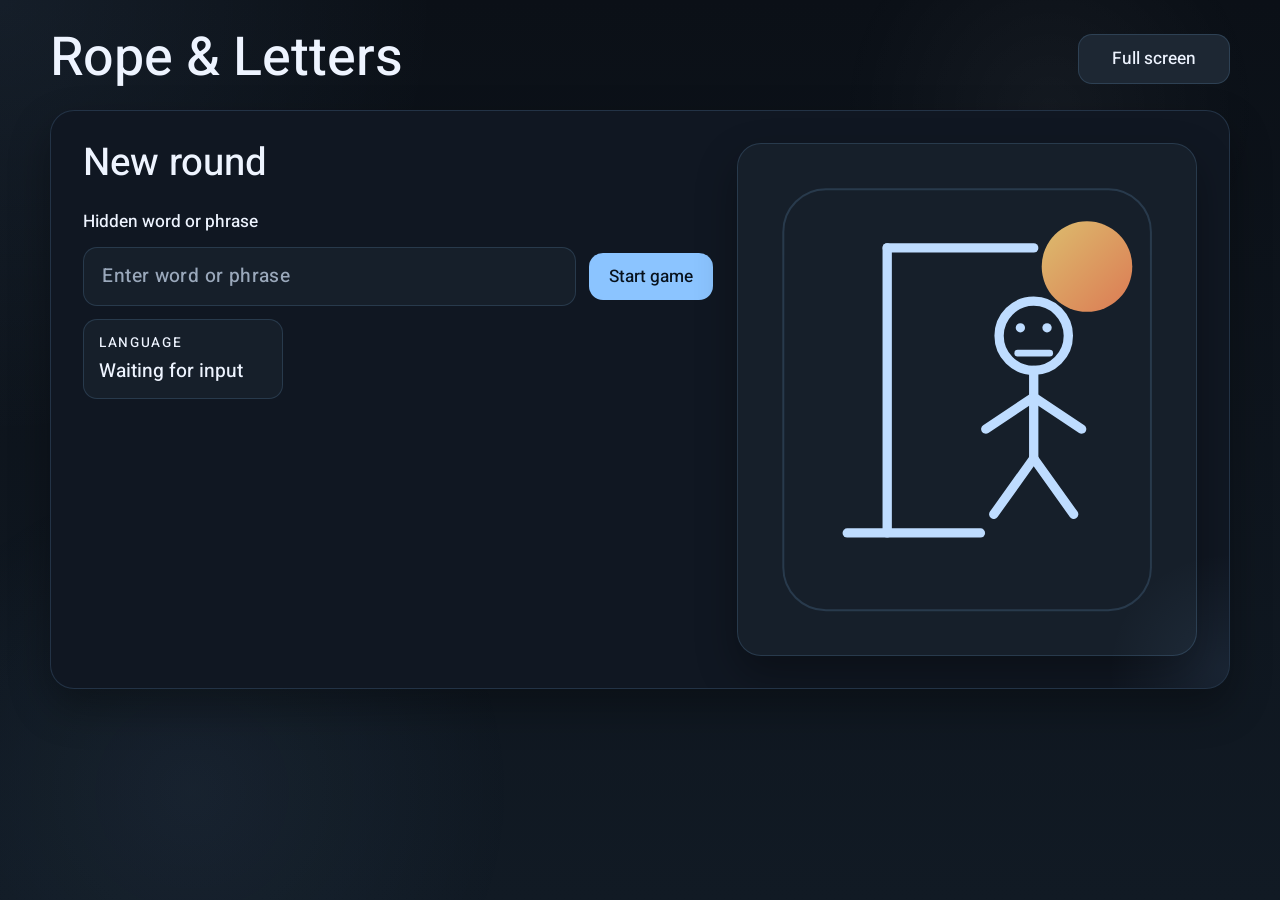
<file: index.html>
<!DOCTYPE html>
<html lang="en">
<head>
  <meta charset="UTF-8">
  <meta name="viewport" content="width=device-width, initial-scale=1.0">
  <meta name="description" content="A multilingual hangman game with keyboard guessing and RTL-friendly support, designed for GitHub Pages.">
  <title>Rope &amp; Letters</title>
  <link rel="preconnect" href="https://fonts.googleapis.com">
  <link rel="preconnect" href="https://fonts.gstatic.com" crossorigin>
  <link href="https://fonts.googleapis.com/css2?family=Heebo:wght@400;500&display=swap" rel="stylesheet">
  <link rel="stylesheet" href="styles.css">
</head>
<body>
  <div class="app-shell">
    <header class="topbar">
      <div class="brand-block">
        <h1>Rope &amp; Letters</h1>
      </div>

      <div class="topbar-actions">
        <button id="fullscreen-button" class="secondary-button topbar-button" type="button" aria-pressed="false">
          Full screen
        </button>
      </div>
    </header>

    <main class="view-stack">
      <section class="panel welcome-panel" data-screen="welcome">
        <div class="hero-layout">
          <div class="hero-copy">
            <h2>New round</h2>

            <form id="setup-form" class="setup-form" novalidate autocomplete="off">
              <label for="secret-word">Hidden word or phrase</label>
              <div class="input-row">
                <div class="masked-input" data-secret-field="true">
                  <input
                    id="secret-word"
                    class="secret-input"
                    name="puzzle-word"
                    type="text"
                    inputmode="text"
                    autocomplete="off"
                    aria-autocomplete="none"
                    autocapitalize="none"
                    autocorrect="off"
                    spellcheck="false"
                    writingsuggestions="false"
                    data-lpignore="true"
                    data-1p-ignore="true"
                    data-bwignore="true"
                    data-gramm="false"
                    data-gramm_editor="false"
                    data-form-type="other"
                    placeholder="Enter word or phrase"
                    aria-describedby="language-value setup-error"
                  >
                  <span id="secret-word-mask" class="masked-value" aria-hidden="true"></span>
                </div>
                <button type="submit" class="primary-button">Start game</button>
              </div>

              <div class="setup-meta">
                <div class="language-pill" aria-live="polite">
                  <span class="pill-label">Language</span>
                  <strong id="language-value">Waiting for input</strong>
                </div>
              </div>

              <p id="setup-error" class="error-copy" aria-live="polite"></p>
            </form>
          </div>

          <div class="illustration-card">
            <svg id="welcome-illustration" viewBox="0 0 320 360" aria-hidden="true">
              <defs>
                <linearGradient id="posterGlow" x1="0%" y1="0%" x2="100%" y2="100%">
                  <stop offset="0%" stop-color="#ffd97a"></stop>
                  <stop offset="100%" stop-color="#ff8a5b"></stop>
                </linearGradient>
              </defs>
              <rect x="22" y="22" width="276" height="316" rx="32" class="poster-shell"></rect>
              <circle cx="250" cy="80" r="34" fill="url(#posterGlow)" opacity="0.85"></circle>
              <line x1="70" y1="280" x2="170" y2="280" class="poster-line"></line>
              <line x1="100" y1="280" x2="100" y2="66" class="poster-line"></line>
              <line x1="100" y1="66" x2="210" y2="66" class="poster-line"></line>
              <circle cx="210" cy="132" r="26" class="poster-line"></circle>
              <line x1="210" y1="158" x2="210" y2="224" class="poster-line"></line>
              <line x1="210" y1="178" x2="174" y2="202" class="poster-line"></line>
              <line x1="210" y1="178" x2="246" y2="202" class="poster-line"></line>
              <line x1="210" y1="224" x2="180" y2="266" class="poster-line"></line>
              <line x1="210" y1="224" x2="240" y2="266" class="poster-line"></line>
              <circle cx="200" cy="126" r="3.5" class="poster-face"></circle>
              <circle cx="220" cy="126" r="3.5" class="poster-face"></circle>
              <line x1="198" y1="145" x2="222" y2="145" class="poster-smile"></line>
            </svg>
          </div>
        </div>
      </section>

      <section class="panel game-panel hidden" data-screen="game" tabindex="-1">
        <div class="game-layout">
          <section class="board-card" aria-labelledby="game-language-label">
            <div class="status-ribbon">
              <strong id="game-language-label">Language</strong>
              <span id="status-message">Choose a letter to start guessing.</span>
            </div>

            <div id="word-slots" class="word-slots" aria-live="polite"></div>

            <div class="result-row">
              <div id="celebration-banner" class="celebration-banner hidden" aria-live="polite"></div>
              <button id="reset-button" class="secondary-button hidden" type="button">Play again</button>
            </div>

            <section class="bank-section" aria-labelledby="letter-bank-title">
              <div class="section-header">
                <div>
                  <h3 id="letter-bank-title">Letter bank</h3>
                </div>
              </div>
              <div id="letter-bank" class="letter-bank" role="group" aria-label="Available letters"></div>
            </section>

            <section class="bank-section used-section" aria-labelledby="used-bank-title">
              <div class="section-header">
                <div>
                  <h3 id="used-bank-title">Used letters</h3>
                  <p id="used-summary">No letters used yet.</p>
                </div>
              </div>

              <div class="used-columns">
                <div>
                  <span class="used-label">Correct</span>
                  <div id="used-correct" class="used-bank"></div>
                </div>
                <div>
                  <span class="used-label">Wrong</span>
                  <div id="used-wrong" class="used-bank"></div>
                </div>
              </div>
            </section>
          </section>

          <aside class="hangman-card">
            <div class="hangman-frame">
              <svg id="hangman-svg" viewBox="0 0 260 320" role="img" aria-label="Hangman drawing" data-face="none">
                <rect x="20" y="18" width="220" height="284" rx="26" class="scene-backdrop"></rect>
                <g class="hangman-scene">
                  <line x1="48" y1="278" x2="146" y2="278" class="scene-part" data-segment="floor"></line>
                  <line x1="82" y1="278" x2="82" y2="46" class="scene-part" data-segment="pole"></line>
                  <line x1="82" y1="46" x2="170" y2="46" class="scene-part" data-segment="beam"></line>
                  <line x1="170" y1="46" x2="170" y2="84" class="scene-part rope-part" data-segment="rope"></line>
                  <circle cx="170" cy="108" r="24" class="scene-part" data-segment="head"></circle>
                  <line x1="170" y1="132" x2="170" y2="200" class="scene-part" data-segment="body"></line>
                  <line x1="170" y1="154" x2="136" y2="180" class="scene-part" data-segment="left-arm"></line>
                  <line x1="170" y1="154" x2="204" y2="180" class="scene-part" data-segment="right-arm"></line>
                  <line x1="170" y1="200" x2="140" y2="246" class="scene-part" data-segment="left-leg"></line>
                  <line x1="170" y1="200" x2="200" y2="246" class="scene-part" data-segment="right-leg"></line>
                </g>

                <g class="hangman-face hangman-face--neutral">
                  <circle cx="160" cy="102" r="3" class="face-stroke"></circle>
                  <circle cx="180" cy="102" r="3" class="face-stroke"></circle>
                  <line x1="158" y1="118" x2="182" y2="118" class="face-stroke"></line>
                </g>

                <g class="hangman-face hangman-face--happy">
                  <circle cx="160" cy="102" r="3" class="face-stroke"></circle>
                  <circle cx="180" cy="102" r="3" class="face-stroke"></circle>
                  <path d="M156 116 Q170 128 184 116" class="face-stroke"></path>
                </g>

                <g class="hangman-face hangman-face--sad">
                  <line x1="156" y1="100" x2="164" y2="108" class="face-stroke"></line>
                  <line x1="164" y1="100" x2="156" y2="108" class="face-stroke"></line>
                  <line x1="176" y1="100" x2="184" y2="108" class="face-stroke"></line>
                  <line x1="184" y1="100" x2="176" y2="108" class="face-stroke"></line>
                  <path d="M156 124 Q170 114 184 124" class="face-stroke"></path>
                </g>
              </svg>
            </div>

            <div class="legend">
              <div class="legend-row">
                <span>Wrong guesses</span>
                <strong id="mistake-count">0 / 10</strong>
              </div>
            </div>

            <div id="confetti-layer" class="confetti-layer" aria-hidden="true"></div>
          </aside>
        </div>
      </section>
    </main>
  </div>

  <script src="logic.js" defer></script>
  <script src="script.js" defer></script>
</body>
</html>
</file>
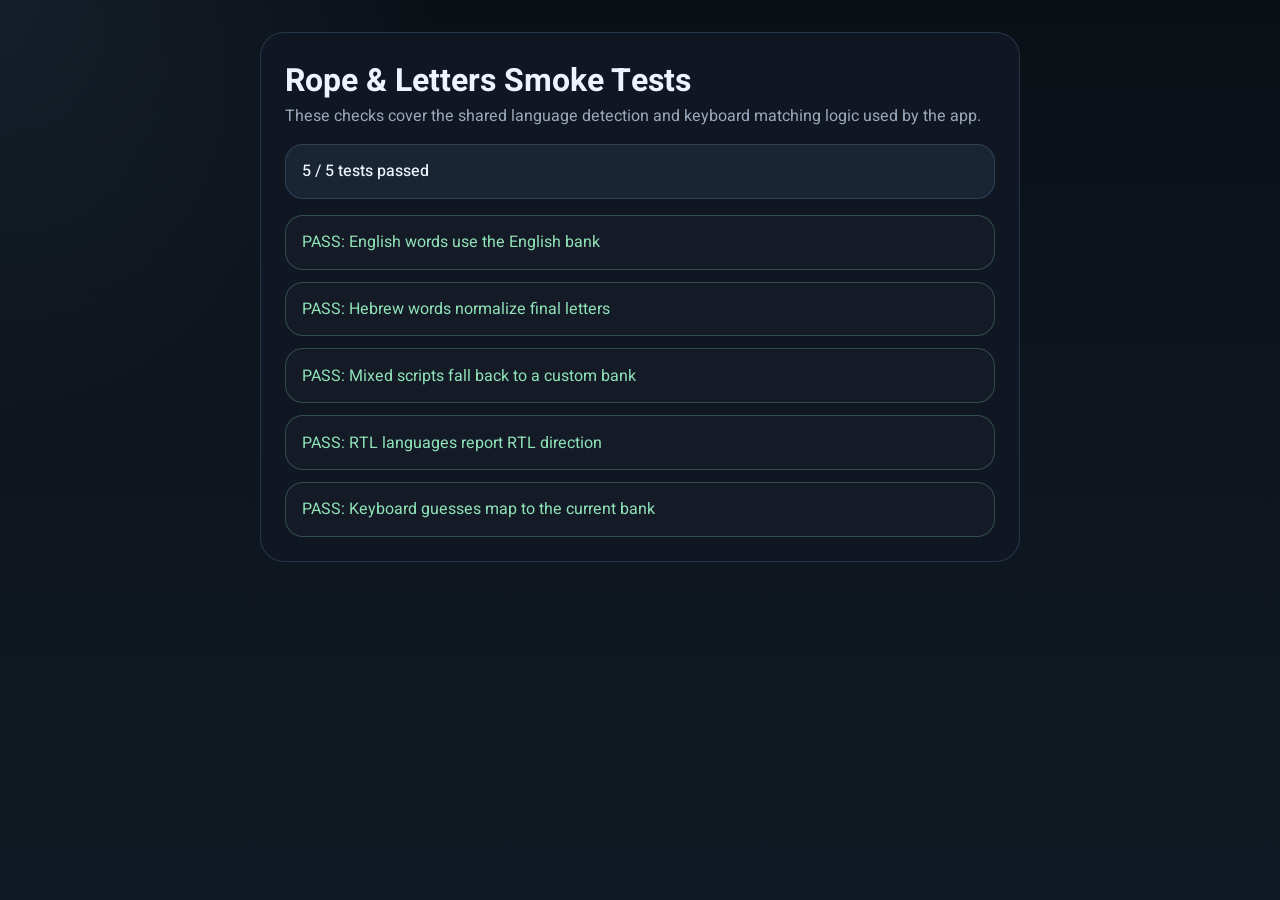
<file: smoke-tests.html>
<!DOCTYPE html>
<html lang="en">
<head>
  <meta charset="UTF-8">
  <meta name="viewport" content="width=device-width, initial-scale=1.0">
  <title>Rope &amp; Letters Smoke Tests</title>
  <style>
    :root {
      color-scheme: dark;
      --bg: #0b1017;
      --panel: #101722;
      --line: rgba(139, 196, 255, 0.18);
      --text: #eef4ff;
      --muted: #9aa8bb;
      --good: #8fe2b7;
      --bad: #ff8d98;
      --accent: #8bc4ff;
      --radius: 18px;
      --font: "Heebo", sans-serif;
    }

    * {
      box-sizing: border-box;
    }

    body {
      margin: 0;
      min-height: 100vh;
      padding: 2rem;
      font-family: var(--font);
      color: var(--text);
      background:
        radial-gradient(circle at top left, rgba(139, 196, 255, 0.08), transparent 28%),
        linear-gradient(180deg, var(--bg) 0%, #111a24 100%);
    }

    main {
      width: min(760px, 100%);
      margin: 0 auto;
      padding: 1.5rem;
      border: 1px solid var(--line);
      border-radius: 24px;
      background: var(--panel);
    }

    h1,
    p {
      margin: 0;
    }

    p {
      color: var(--muted);
      line-height: 1.5;
    }

    #summary {
      margin-top: 1rem;
      padding: 0.9rem 1rem;
      border-radius: var(--radius);
      background: rgba(139, 196, 255, 0.08);
      border: 1px solid var(--line);
      font-weight: 500;
    }

    ul {
      margin: 1rem 0 0;
      padding: 0;
      list-style: none;
      display: grid;
      gap: 0.75rem;
    }

    li {
      padding: 0.9rem 1rem;
      border-radius: var(--radius);
      border: 1px solid var(--line);
      background: rgba(255, 255, 255, 0.02);
    }

    li.pass {
      border-color: rgba(143, 226, 183, 0.24);
      color: var(--good);
    }

    li.fail {
      border-color: rgba(255, 141, 152, 0.24);
      color: var(--bad);
    }

    code {
      font-family: Consolas, monospace;
      font-size: 0.95em;
    }
  </style>
  <link rel="preconnect" href="https://fonts.googleapis.com">
  <link rel="preconnect" href="https://fonts.gstatic.com" crossorigin>
  <link href="https://fonts.googleapis.com/css2?family=Heebo:wght@400;500&display=swap" rel="stylesheet">
  <script src="logic.js" defer></script>
  <script defer>
    function assert(condition, message) {
      if (!condition) {
        throw new Error(message);
      }
    }

    function assertEqual(actual, expected, message) {
      if (actual !== expected) {
        throw new Error(`${message} Expected ${expected}, got ${actual}.`);
      }
    }

    window.addEventListener("DOMContentLoaded", () => {
      const summary = document.querySelector("#summary");
      const results = document.querySelector("#results");
      const logic = window.HangmanLogic;

      const tests = [
        {
          name: "English words use the English bank",
          run() {
            const result = logic.detectLanguage("Hangman");
            assertEqual(result.id, "english", "English detection failed.");
            assertEqual(result.bank.length, logic.ASCII_ALPHABET.length, "English bank length mismatch.");
          }
        },
        {
          name: "Hebrew words normalize final letters",
          run() {
            assertEqual(logic.canonicalizeLetter("ך", "hebrew"), "כ", "Hebrew final letter normalization failed.");
            assertEqual(logic.resolveKeyboardGuess("ך", logic.HEBREW_ALPHABET, "hebrew"), "כ", "Hebrew keyboard resolution failed.");
          }
        },
        {
          name: "Mixed scripts fall back to a custom bank",
          run() {
            const result = logic.detectLanguage("אבC");
            assertEqual(result.id, "mixed", "Mixed-script detection failed.");
            assert(result.bank.includes("C"), "Mixed bank should include Latin letters.");
            assert(result.bank.includes("א"), "Mixed bank should include Hebrew letters.");
          }
        },
        {
          name: "RTL languages report RTL direction",
          run() {
            assertEqual(logic.getLanguageDirection({ id: "arabic", locale: "ar" }), "rtl", "Arabic should be RTL.");
            assertEqual(logic.getLanguageDirection({ id: "english", locale: "en" }), "ltr", "English should be LTR.");
          }
        },
        {
          name: "Keyboard guesses map to the current bank",
          run() {
            const targetLetters = logic.buildTargetLetters(["H", "e", "l", "l", "o"], "english");
            assert(targetLetters.has("H"), "Target letters should keep canonical English letters.");
            assertEqual(logic.resolveKeyboardGuess("k", logic.ASCII_ALPHABET, "english"), "K", "Keyboard resolution should return bank letters.");
          }
        }
      ];

      let passed = 0;

      tests.forEach((test) => {
        const item = document.createElement("li");

        try {
          test.run();
          passed += 1;
          item.className = "pass";
          item.textContent = `PASS: ${test.name}`;
        } catch (error) {
          item.className = "fail";
          item.textContent = `FAIL: ${test.name} ${error.message}`;
        }

        results.append(item);
      });

      const allPassed = passed === tests.length;
      summary.textContent = `${passed} / ${tests.length} tests passed`;
      document.title = allPassed ? "Smoke tests passed" : "Smoke tests failed";
    });
  </script>
</head>
<body>
  <main>
    <h1>Rope &amp; Letters Smoke Tests</h1>
    <p>These checks cover the shared language detection and keyboard matching logic used by the app.</p>
    <div id="summary" aria-live="polite">Running tests...</div>
    <ul id="results" aria-live="polite"></ul>
  </main>
</body>
</html>
</file>
<file: styles.css>
:root {
  color-scheme: dark;
  --page-bg: #0b1017;
  --page-bg-soft: #111a24;
  --surface: #101722;
  --surface-raised: #161f2a;
  --surface-strong: #1d2733;
  --text-main: #eef4ff;
  --text-muted: #9aa8bb;
  --accent: #8bc4ff;
  --accent-strong: #bedcff;
  --accent-gold: #b6d5ff;
  --figure: #f3a24d;
  --sad-eye: #ff5f6d;
  --good: #8fe2b7;
  --bad: #ff8d98;
  --line: rgba(139, 196, 255, 0.16);
  --shadow: 0 18px 42px rgba(0, 0, 0, 0.32);
  --font-display: "Heebo", sans-serif;
  --font-body: "Heebo", sans-serif;
  --radius-xl: 24px;
  --radius-lg: 18px;
  --radius-md: 14px;
  --slot-gap-size: clamp(0.3rem, 1.8vw, 0.0rem);
  --word-gap-size: clamp(0.8rem, 3vw, 3.0rem);
  --slot-width: clamp(2.45rem, 5.6vw, 3.44rem);
  --slot-height: clamp(3.1rem, 7.2vw, 4.00rem);
  --slot-font-size: clamp(1.45rem, 3.9vw, 2.35rem);
}

* {
  box-sizing: border-box;
}

html {
  font-size: 16px;
}

body {
  margin: 0;
  min-height: 100vh;
  font-family: var(--font-body);
  color: var(--text-main);
  overflow-x: hidden;
  background:
    radial-gradient(circle at top left, rgba(139, 196, 255, 0.08), transparent 28%),
    linear-gradient(180deg, var(--page-bg) 0%, var(--page-bg-soft) 100%);
}

body::before {
  content: "";
  position: fixed;
  inset: 0;
  pointer-events: none;
  background:
    radial-gradient(circle at 82% 12%, rgba(255, 255, 255, 0.04), transparent 16%),
    radial-gradient(circle at 15% 88%, rgba(139, 196, 255, 0.06), transparent 24%);
}

.app-shell {
  position: relative;
  width: min(1180px, calc(100% - 2rem));
  margin: 0 auto;
  padding: 2rem 0 3rem;
}

.topbar {
  display: flex;
  flex-wrap: wrap;
  align-items: center;
  justify-content: space-between;
  gap: 1.5rem;
  margin-bottom: 1.5rem;
}

.topbar-actions {
  display: flex;
  align-items: center;
  justify-content: flex-end;
  margin-inline-start: auto;
}

.topbar-button {
  min-width: 9.5rem;
  white-space: nowrap;
}

.brand-block h1,
.hero-copy h2,
.section-header h3 {
  margin: 0;
  font-family: var(--font-display);
  font-weight: 500;
}

.brand-block h1 {
  font-size: clamp(2.75rem, 4.2vw, 4.6rem);
  line-height: 1;
  letter-spacing: 0;
}

.eyebrow,
.section-tag,
.pill-label,
.used-label {
  display: inline-flex;
  align-items: center;
  gap: 0.4rem;
  font-size: 0.85rem;
  font-weight: 500;
  letter-spacing: 0.12em;
  text-transform: uppercase;
}

.eyebrow,
.section-tag {
  color: var(--accent);
}

.topbar-copy {
  max-width: 30rem;
  margin: 0;
  padding: 0.9rem 1rem;
  border-radius: var(--radius-md);
  background: var(--surface);
  border: 1px solid var(--line);
  box-shadow: none;
  color: var(--text-muted);
  line-height: 1.45;
}

.view-stack {
  display: grid;
}

.panel {
  position: relative;
  overflow: hidden;
  padding: clamp(1.2rem, 3vw, 2rem);
  border-radius: var(--radius-xl);
  background: var(--surface);
  border: 1px solid var(--line);
  backdrop-filter: none;
  box-shadow: var(--shadow);
}

.panel::after {
  content: "";
  position: absolute;
  inset: auto -10% -18% auto;
  width: 240px;
  height: 240px;
  border-radius: 50%;
  background: radial-gradient(circle, rgba(139, 196, 255, 0.08), transparent 70%);
  pointer-events: none;
}

.hidden {
  display: none !important;
}

.hero-layout,
.game-layout {
  display: grid;
  gap: 1.5rem;
}

.hero-layout {
  grid-template-columns: minmax(0, 1.3fr) minmax(320px, 0.95fr);
  align-items: stretch;
}

.hero-copy,
.board-card {
  display: flex;
  flex-direction: column;
  gap: 1rem;
}

.hero-copy h2 {
  font-size: clamp(2.2rem, 3vw, 3.8rem);
  line-height: 1.05;
  letter-spacing: 0;
}

.lead-copy,
.section-header p,
.subtle-copy,
.illustration-caption,
.legend-row span,
.legend-row strong,
.status-ribbon,
.celebration-banner,
.error-copy,
#used-summary {
  margin: 0;
}

.lead-copy,
.subtle-copy,
.section-header p,
#used-summary {
  color: var(--text-muted);
  line-height: 1.55;
}

.setup-form {
  display: grid;
  gap: 0.85rem;
  margin-top: 0.6rem;
}

.setup-form label {
  font-size: 1.08rem;
  font-weight: 500;
}

.input-row {
  display: grid;
  grid-template-columns: minmax(0, 1fr) auto;
  gap: 0.8rem;
  align-items: center;
}

.masked-input {
  position: relative;
  min-width: 0;
}

.setup-form input {
  width: 100%;
  padding: 1.1rem 1.15rem;
  border: 1px solid var(--line);
  border-radius: 14px;
  background: var(--surface-raised);
  color: var(--text-main);
  font: 500 1.2rem/1.1 var(--font-display);
  letter-spacing: 0.02em;
  caret-color: var(--accent);
  box-shadow: none;
}

.secret-input {
  position: relative;
  z-index: 1;
  caret-color: transparent;
}

.secret-input.is-masked {
  color: var(--text-main);
}

.secret-input.use-native-mask {
  -webkit-text-security: disc;
}

.masked-input[data-capture-mode="native"] .secret-input {
  caret-color: var(--accent);
}

.masked-input[data-capture-mode="native"] .secret-input.is-masked {
  color: var(--text-main);
}

.masked-input[data-capture-mode="overlay"] .secret-input {
  caret-color: var(--accent);
}

.masked-input[data-capture-mode="overlay"] .secret-input.is-masked {
  color: transparent;
}

.secret-input::placeholder {
  color: var(--text-muted);
}

.masked-value {
  position: absolute;
  inset: 0;
  display: block;
  padding: 1.1rem 1.15rem;
  overflow: hidden;
  color: var(--text-main);
  font: 500 1.2rem/1.1 var(--font-display);
  letter-spacing: 0.02em;
  line-height: 1.1;
  white-space: pre;
  pointer-events: none;
  opacity: 0;
}

.masked-input[data-capture-mode="overlay"][data-masked="true"] .masked-value {
  opacity: 1;
}

.setup-form input:focus,
.letter-button:focus,
.primary-button:focus,
.secondary-button:focus {
  outline: 3px solid rgba(139, 196, 255, 0.28);
  outline-offset: 2px;
}

.primary-button,
.secondary-button {
  border: 0;
  border-radius: 14px;
  padding: 0.95rem 1.25rem;
  font: 500 1.08rem/1 var(--font-display);
  cursor: pointer;
  transition: transform 160ms ease, box-shadow 160ms ease, background 160ms ease, opacity 160ms ease;
}

.primary-button {
  background: var(--accent);
  color: #07111c;
  box-shadow: none;
}

.secondary-button {
  background: var(--surface-strong);
  color: var(--text-main);
  border: 1px solid var(--line);
  box-shadow: none;
}

.primary-button:hover,
.secondary-button:hover,
.letter-button:hover:not(:disabled) {
  transform: translateY(-2px);
}

.setup-meta {
  display: flex;
  flex-wrap: wrap;
  gap: 1rem;
  align-items: center;
  justify-content: space-between;
}

.language-pill {
  display: inline-flex;
  flex-direction: column;
  gap: 0.25rem;
  padding: 0.8rem 0.95rem;
  border-radius: var(--radius-md);
  background: var(--surface-raised);
  border: 1px solid var(--line);
  min-width: 200px;
}

.language-pill strong {
  font-family: var(--font-display);
  font-size: 1.2rem;
  font-weight: 500;
}

.illustration-card,
.hangman-card {
  position: relative;
  overflow: hidden;
  border-radius: var(--radius-xl);
  background: var(--surface-raised);
  border: 1px solid var(--line);
  color: var(--text-main);
  box-shadow: var(--shadow);
}

.illustration-card {
  display: flex;
  flex-direction: column;
  justify-content: space-between;
  gap: 1rem;
  padding: 1rem;
}

#welcome-illustration {
  width: 100%;
  height: auto;
}

.poster-shell {
  fill: transparent;
  stroke: var(--line);
  stroke-width: 1.5;
}

.poster-line,
.scene-part,
.face-stroke {
  fill: none;
  stroke-linecap: round;
  stroke-linejoin: round;
}

.poster-line {
  stroke: var(--accent-strong);
  stroke-width: 7;
}

.rope {
  stroke: var(--accent);
}

.poster-face {
  fill: var(--accent-strong);
}

.poster-smile {
  stroke: var(--accent-strong);
  stroke-width: 5;
  fill: none;
  stroke-linecap: round;
}

.illustration-caption {
  padding: 0.9rem 1rem 0.3rem;
  color: var(--text-muted);
  line-height: 1.45;
}

.game-layout {
  grid-template-columns: minmax(0, 1.35fr) minmax(300px, 0.9fr);
  align-items: start;
}

.board-card {
  min-width: 0;
}

.status-ribbon {
  display: flex;
  flex-wrap: wrap;
  gap: 0.75rem;
  align-items: center;
  justify-content: space-between;
  padding: 0.95rem 1.1rem;
  border-radius: var(--radius-lg);
  background: var(--surface-raised);
  color: var(--text-main);
  border: 1px solid var(--line);
  box-shadow: none;
}

#game-language-label {
  font-family: var(--font-display);
  font-size: 1.3rem;
  font-weight: 500;
}

#status-message {
  color: var(--text-muted);
}

.word-slots {
  display: flex;
  flex-wrap: wrap;
  column-gap: 0;
  row-gap: var(--slot-gap-size);
  align-items: flex-end;
  min-height: 5.5rem;
  max-width: 100%;
}

.word-slots[dir="rtl"] {
  direction: rtl;
}

.word-group {
  display: inline-flex;
  flex-wrap: nowrap;
  gap: var(--slot-gap-size);
  margin-inline-end: calc(var(--trailing-gap-count, 0) * var(--word-gap-size));
}

.slot {
  display: grid;
  place-items: center;
  flex: 0 0 auto;
  width: var(--slot-width);
  height: var(--slot-height);
  border-radius: 14px;
  border: 1px solid var(--line);
  background: var(--surface-raised);
  box-shadow: none;
  font: 500 var(--slot-font-size)/1 var(--font-display);
}

.slot:not(.revealed) {
  color: transparent;
}

.slot.revealed {
  color: var(--text-main);
}

.slot-gap {
  width: 0;
  background: transparent;
  border: 0;
  box-shadow: none;
}

.slot-fixed {
  border-style: dashed;
  color: var(--text-muted);
}

.result-row {
  display: flex;
  flex-wrap: wrap;
  gap: 0.75rem;
  align-items: center;
}

.celebration-banner {
  padding: 0.85rem 1rem;
  border-radius: var(--radius-md);
  background: rgba(139, 196, 255, 0.1);
  border: 1px solid rgba(139, 196, 255, 0.18);
  color: var(--text-main);
}

.bank-section {
  padding-top: 1rem;
  border-top: 1px solid var(--line);
}

.section-header {
  display: flex;
  justify-content: space-between;
  gap: 0.8rem;
  align-items: end;
  margin-bottom: 0.9rem;
}

.section-header h3 {
  font-size: 1.45rem;
  letter-spacing: 0;
}

.letter-bank {
  display: grid;
  grid-template-columns: repeat(auto-fit, minmax(3.25rem, 1fr));
  gap: 0.65rem;
}

.letter-bank[dir="rtl"] {
  direction: rtl;
}

.letter-button {
  min-height: 4rem;
  padding: 0.8rem 0.25rem;
  border: 1px solid var(--line);
  border-radius: 14px;
  background: var(--surface-raised);
  color: var(--text-main);
  font: 500 1.55rem/1 var(--font-display);
  cursor: pointer;
  box-shadow: none;
  transition: transform 160ms ease, opacity 160ms ease, background 160ms ease, box-shadow 160ms ease;
}

.letter-button:disabled {
  background: var(--surface);
  color: var(--text-muted);
  border-color: rgba(255, 255, 255, 0.08);
  box-shadow: none;
  opacity: 1;
  cursor: default;
}

.used-columns {
  display: grid;
  grid-template-columns: repeat(2, minmax(0, 1fr));
  gap: 1rem;
}

.used-bank {
  display: flex;
  flex-wrap: wrap;
  gap: 0.6rem;
  min-height: 2.2rem;
  padding-top: 0.55rem;
}

.used-bank[dir="rtl"] {
  direction: rtl;
}

.used-chip {
  display: inline-flex;
  align-items: center;
  justify-content: center;
  min-width: 2.6rem;
  padding: 0.55rem 0.8rem;
  border-radius: 999px;
  font: 500 1.15rem/1 var(--font-display);
}

.used-chip.correct {
  background: rgba(143, 226, 183, 0.12);
  color: var(--good);
  border: 1px solid rgba(143, 226, 183, 0.2);
}

.used-chip.wrong {
  background: rgba(255, 141, 152, 0.12);
  color: var(--bad);
  border: 1px solid rgba(255, 141, 152, 0.2);
}

.hangman-card {
  min-width: 0;
  padding: 1rem;
}

.hangman-frame {
  min-height: clamp(220px, 34vw, 360px);
  display: grid;
  place-items: center;
  border-radius: var(--radius-lg);
  padding: 0.8rem;
  background: var(--surface);
  border: 1px solid var(--line);
}

#hangman-svg {
  width: min(100%, 340px);
  height: auto;
}

.scene-backdrop {
  fill: transparent;
  stroke: rgba(255, 255, 255, 0.06);
  stroke-width: 1.5;
}

.scene-part {
  stroke: var(--accent-strong);
  stroke-opacity: 1;
  stroke-width: 7;
  opacity: 0;
  stroke-dasharray: 260;
  stroke-dashoffset: 260;
  transform-box: fill-box;
  transform-origin: center;
  transform: scale(0.94);
  transition: opacity 220ms ease, stroke 220ms ease, stroke-opacity 220ms ease, stroke-dashoffset 340ms ease, transform 340ms ease;
}

.scene-part[data-segment="head"],
.scene-part[data-segment="body"],
.scene-part[data-segment="left-arm"],
.scene-part[data-segment="right-arm"],
.scene-part[data-segment="left-leg"],
.scene-part[data-segment="right-leg"] {
  stroke: var(--figure);
}

.scene-part[data-visible="true"] {
  opacity: 1;
  stroke-dashoffset: 0;
  transform: scale(1);
}

.scene-part[data-visible="true"][data-animate="true"] {
  animation: scene-reveal 340ms cubic-bezier(0.2, 0.8, 0.2, 1) both;
  animation-delay: calc(var(--reveal-order, 0) * 35ms);
}

.scene-part[data-visible="true"][data-soft="true"] {
  stroke-opacity: 0.42;
}

.rope-part[data-visible="true"] {
  stroke: var(--accent);
}

.hangman-face {
  opacity: 0;
  transform: scale(0.92);
  transform-origin: center;
  transition: opacity 180ms ease, transform 180ms ease;
}

.face-stroke {
  stroke: var(--text-main);
  stroke-width: 4.5;
}

.hangman-face--sad line.face-stroke {
  stroke: var(--sad-eye);
}

#hangman-svg[data-face="neutral"] .hangman-face--neutral,
#hangman-svg[data-face="happy"] .hangman-face--happy,
#hangman-svg[data-face="sad"] .hangman-face--sad {
  opacity: 1;
  transform: scale(1);
}

.legend {
  display: grid;
  gap: 0.65rem;
  margin-top: 1rem;
}

.legend-row {
  display: flex;
  align-items: center;
  justify-content: space-between;
  gap: 0.8rem;
  padding: 0.85rem 0.95rem;
  border-radius: var(--radius-md);
  background: var(--surface);
  border: 1px solid var(--line);
}

.legend-row strong {
  text-align: right;
  font-weight: 500;
}

.confetti-layer {
  position: absolute;
  inset: 0;
  overflow: hidden;
  pointer-events: none;
}

.confetti-piece {
  position: absolute;
  top: -12%;
  left: var(--x, 50%);
  width: 10px;
  height: 22px;
  border-radius: 999px;
  background: var(--tone, var(--accent-gold));
  opacity: 0;
  transform: translate3d(0, -20px, 0) rotate(0deg);
}

.confetti-layer.active .confetti-piece {
  animation: confetti-fall 1.45s cubic-bezier(0.2, 0.8, 0.2, 1) forwards;
  animation-delay: var(--delay, 0s);
}

.game-panel.celebrating {
  box-shadow: 0 0 0 1px rgba(139, 196, 255, 0.12), var(--shadow);
}

.error-copy {
  min-height: 1.2rem;
  color: var(--bad);
  font-weight: 500;
}

@keyframes scene-reveal {
  0% {
    opacity: 0;
    transform: scale(0.9);
  }

  100% {
    opacity: 1;
    transform: scale(1);
  }
}

@keyframes confetti-fall {
  0% {
    opacity: 0;
    transform: translate3d(0, -18px, 0) rotate(0deg);
  }

  12% {
    opacity: 1;
  }

  100% {
    opacity: 0;
    transform: translate3d(var(--drift, 0px), 420px, 0) rotate(var(--rotation, 180deg));
  }
}

@media (prefers-reduced-motion: reduce) {
  .primary-button,
  .secondary-button,
  .letter-button,
  .scene-part,
  .hangman-face,
  .confetti-piece {
    transition: none;
    animation: none !important;
  }

  .primary-button:hover,
  .secondary-button:hover,
  .letter-button:hover:not(:disabled) {
    transform: none;
  }

  .confetti-layer {
    display: none;
  }
}

@media (max-width: 920px) {
  .hero-layout,
  .game-layout,
  .input-row,
  .used-columns {
    grid-template-columns: 1fr;
  }

  .topbar {
    flex-direction: column;
    align-items: start;
    gap: 1rem;
  }

  .topbar-actions {
    width: 100%;
  }

  .topbar-button {
    width: 100%;
  }

  .input-row {
    display: grid;
  }

  .game-layout {
    gap: 1rem;
  }

  .hangman-card {
    order: -1;
  }

  .primary-button,
  .secondary-button {
    width: 100%;
  }
}

@media (max-width: 640px) {
  .app-shell {
    width: min(100%, calc(100% - 1rem));
    padding-top: 1rem;
    padding-bottom: 2rem;
  }

  .panel {
    padding: 1rem;
  }

  .brand-block h1 {
    font-size: clamp(2.15rem, 12vw, 3.1rem);
  }

  .hero-copy h2 {
    font-size: clamp(1.9rem, 9vw, 2.5rem);
  }

  .status-ribbon {
    border-radius: 24px;
  }

  .word-slots {
    row-gap: 0.55rem;
  }

  .word-group {
    gap: 0.55rem;
  }

  .slot {
    width: clamp(2.2rem, 12vw, 3.2rem);
    height: clamp(2.8rem, 14vw, 3.8rem);
    font-size: clamp(1.35rem, 7vw, 1.95rem);
  }

  .letter-bank {
    grid-template-columns: repeat(auto-fit, minmax(2.5rem, 1fr));
    gap: 0.5rem;
  }

  .letter-button {
    min-height: 3.35rem;
    font-size: 1.3rem;
  }

  .hangman-card {
    padding: 0.8rem;
  }

  .hangman-frame {
    min-height: 200px;
    padding: 0.5rem;
  }

  .legend-row {
    padding: 0.75rem 0.8rem;
  }

  .used-chip {
    min-width: 2.2rem;
    padding: 0.45rem 0.65rem;
    font-size: 1rem;
  }
}

@media (max-width: 420px) {
  :root {
    --slot-gap-size: 0.35rem;
    --word-gap-size: 0.65rem;
    --slot-width: clamp(1.65rem, 8.8vw, 2.35rem);
    --slot-height: clamp(2.15rem, 11vw, 3rem);
    --slot-font-size: clamp(1rem, 5.6vw, 1.55rem);
  }

  .status-ribbon {
    padding: 0.8rem 0.9rem;
  }

  #game-language-label {
    font-size: 1.1rem;
  }

  #status-message {
    font-size: 0.95rem;
  }
}
</file>
